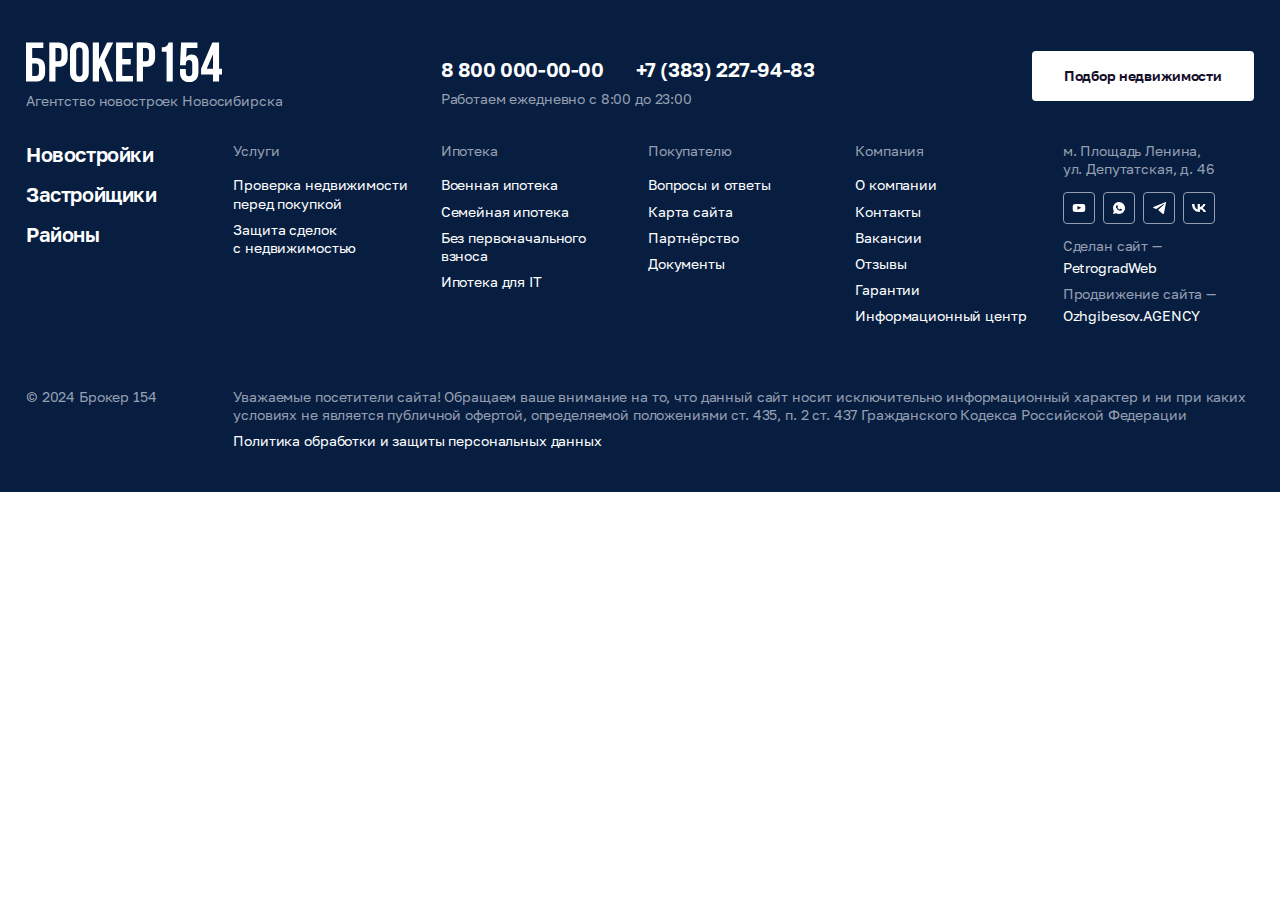
<file: index.html>
<!DOCTYPE html>
<html lang="ru">
    <head>
        <meta charset="utf-8">
        <meta http-equiv="X-UA-Compatible" content="IE=edge">
        <title>Брокер 154</title>
        <meta name="theme-color" content="#fff">
        <meta name="apple-mobile-web-app-status-bar-style" content="black-translucent">
        <meta name="viewport" content="width=device-width, user-scalable=no, initial-scale=1.0, maximum-scale=1.0, minimum-scale=1.0">
        <link rel="shortcut icon" href="img/favicons/favicon.ico" type="image/x-icon">
        <link rel="icon" sizes="16x16" href="img/favicons/favicon-16x16.png" type="image/png">
        <link rel="icon" sizes="32x32" href="img/favicons/favicon-32x32.png" type="image/png">
        <link rel="apple-touch-icon-precomposed" href="img/favicons/apple-touch-icon-precomposed.png">
        <link rel="apple-touch-icon" href="img/favicons/apple-touch-icon.png">
        <link rel="apple-touch-icon" sizes="57x57" href="img/favicons/apple-touch-icon-57x57.png">
        <link rel="apple-touch-icon" sizes="60x60" href="img/favicons/apple-touch-icon-60x60.png">
        <link rel="apple-touch-icon" sizes="72x72" href="img/favicons/apple-touch-icon-72x72.png">
        <link rel="apple-touch-icon" sizes="76x76" href="img/favicons/apple-touch-icon-76x76.png">
        <link rel="apple-touch-icon" sizes="114x114" href="img/favicons/apple-touch-icon-114x114.png">
        <link rel="apple-touch-icon" sizes="120x120" href="img/favicons/apple-touch-icon-120x120.png">
        <link rel="apple-touch-icon" sizes="144x144" href="img/favicons/apple-touch-icon-144x144.png">
        <link rel="apple-touch-icon" sizes="152x152" href="img/favicons/apple-touch-icon-152x152.png">
        <link rel="apple-touch-icon" sizes="167x167" href="img/favicons/apple-touch-icon-167x167.png">
        <link rel="apple-touch-icon" sizes="180x180" href="img/favicons/apple-touch-icon-180x180.png">
        <link rel="apple-touch-icon" sizes="1024x1024" href="img/favicons/apple-touch-icon-1024x1024.png">
        <link rel="stylesheet" href="styles/main.css">
    </head>
    <body>
        <header class="header"></header>


<main class="main"></main>

        <footer class="footer">
  <div class="container">
    <div class="footer__top">
      <a href="#" class="footer__logo logo">
        <div class="logo__img">
          <img src="./img/svg/logo.svg" alt="logo">
        </div>
        <div class="logo__text">Агентство новостроек Новосибирска</div>
      </a>

      <div class="footer__contacts">
        <div class="footer__contacts-phones">
          <a href="tel:88000000000" class="footer__contacts-phone">8 800 000-00-00</a>
          <a href="tel:+73832279483" class="footer__contacts-phone">+7 (383) 227-94-83</a>
        </div>
        <div class="footer__contacts-text">
          <span>Работаем ежедневно с 8:00 до 23:00</span>
          <span class="shown">м. Площадь Ленина, ул.&nbsp;Депутатская, д.&nbsp;46</span>
        </div>
      </div>
      
      <a href="#" class="footer__button button">Подбор недвижимости</a>
    </div>

    <div class="footer__content">
      <ul class="footer__list">
        <li><a href="#" class="footer__link">Новостройки</a></li>
        <li><a href="#" class="footer__link">Застройщики</a></li>
        <li><a href="#" class="footer__link">Районы</a></li>
      </ul>

      <nav class="nav">
        <div class="nav__group">
          <div class="nav__title">Услуги</div>
          <ul class="nav__list">
            <li><a href="#" class="nav__link">Проверка недвижимости <br> перед&nbsp;покупкой</a></li>
            <li><a href="#" class="nav__link">Защита сделок <br> с&nbsp;недвижимостью</a></li>
          </ul>
        </div>

        <div class="nav__group">
          <div class="nav__title">Ипотека</div>
          <ul class="nav__list">
            <li><a href="#" class="nav__link">Военная ипотека</a></li>
            <li><a href="#" class="nav__link">Семейная ипотека</a></li>
            <li><a href="#" class="nav__link">Без первоначального взноса</a></li>
            <li><a href="#" class="nav__link">Ипотека для IT</a></li>
          </ul>
        </div>

        <div class="nav__group">
          <div class="nav__title">Покупателю</div>
          <ul class="nav__list">
            <li><a href="#" class="nav__link">Вопросы и&nbsp;ответы</a></li>
            <li><a href="#" class="nav__link">Карта сайта</a></li>
            <li><a href="#" class="nav__link">Партнёрство</a></li>
            <li><a href="#" class="nav__link">Документы</a></li>
          </ul>
        </div>

        <div class="nav__group">
          <div class="nav__title">Компания</div>
          <ul class="nav__list">
            <li><a href="#" class="nav__link">О компании</a></li>
            <li><a href="#" class="nav__link">Контакты</a></li>
            <li><a href="#" class="nav__link">Вакансии</a></li>
            <li><a href="#" class="nav__link">Отзывы</a></li>
            <li><a href="#" class="nav__link">Гарантии</a></li>
            <li><a href="#" class="nav__link">Информационный центр</a></li>
          </ul>
        </div>
      </nav>

      <div class="footer__info">
        <div class="footer__contacts">
          <div class="footer__contacts-phones">
            <a href="tel:88000000000" class="footer__contacts-phone">8 800 000-00-00</a>
            <a href="tel:+73832279483" class="footer__contacts-phone">+7 (383) 227-94-83</a>
          </div>
          <div class="footer__contacts-text">
            <span>Работаем ежедневно с 8:00 до 23:00</span>
            <span class="shown">м. Площадь Ленина, ул.&nbsp;Депутатская, д.&nbsp;46</span>
          </div>
        </div>

        <div class="social">
          <a href="#" class="social__item">
            <svg>
              <use xlink:href="./img/sprites/sprite.svg#youtube"></use>
            </svg>
          </a>
          <a href="#" class="social__item">
            <svg>
              <use xlink:href="./img/sprites/sprite.svg#whatsapp"></use>
            </svg>
          </a>
          <a href="#" class="social__item">
            <svg>
              <use xlink:href="./img/sprites/sprite.svg#telegram"></use>
            </svg>
          </a>
          <a href="#" class="social__item">
            <svg>
              <use xlink:href="./img/sprites/sprite.svg#vk"></use>
            </svg>
          </a>
        </div>

        <a href="#" class="footer__button button">Подбор недвижимости</a>

        <div class="footer__creator">
          <a href="#" class="footer__creator-item">
            Сделан сайт — <span>PetrogradWeb</span>
          </a>
          <a href="#" class="footer__creator-item">
            Продвижение сайта — <span>Ozhgibesov.AGENCY</span>
          </a>
        </div>
      </div>
    </div>

    <div class="footer__bottom">
      <div class="footer__copy">&copy; 2024 Брокер 154</div>
      <div class="footer__privacy">
        <div class="footer__privacy-description">
          <p>
            Уважаемые посетители сайта! Обращаем ваше внимание на то, что данный сайт носит исключительно информационный
            характер и ни при каких условиях не является публичной офертой, определяемой положениями ст. 435, п. 2 ст.
            437 Гражданского Кодекса Российской Федерации
          </p>
        </div>
        <a href="#" class="footer__privacy-link">Политика обработки и защиты персональных данных</a>
      </div>
    </div>
  </div>
</footer>

    </body>
</html>
</file>
<file: styles/main.css>
/*! normalize.css v8.0.1 | MIT License | github.com/necolas/normalize.css */

/* Document
   ========================================================================== */

/**
 * 1. Correct the line height in all browsers.
 * 2. Prevent adjustments of font size after orientation changes in iOS.
 */

html {
  line-height: 1.15;
  /* 1 */
  -webkit-text-size-adjust: 100%;
  /* 2 */
}

/* Sections
   ========================================================================== */

/**
 * Remove the margin in all browsers.
 */

body {
  margin: 0;
}

/**
 * Render the `main` element consistently in IE.
 */

main {
  display: block;
}

/**
 * Correct the font size and margin on `h1` elements within `section` and
 * `article` contexts in Chrome, Firefox, and Safari.
 */

h1 {
  font-size: 2em;
  margin: 0.67em 0;
}

/* Grouping content
   ========================================================================== */

/**
 * 1. Add the correct box sizing in Firefox.
 * 2. Show the overflow in Edge and IE.
 */

hr {
  box-sizing: content-box;
  /* 1 */
  height: 0;
  /* 1 */
  overflow: visible;
  /* 2 */
}

/**
 * 1. Correct the inheritance and scaling of font size in all browsers.
 * 2. Correct the odd `em` font sizing in all browsers.
 */

pre {
  font-family: monospace, monospace;
  /* 1 */
  font-size: 1em;
  /* 2 */
}

/* Text-level semantics
   ========================================================================== */

/**
 * Remove the gray background on active links in IE 10.
 */

a {
  background-color: transparent;
}

/**
 * 1. Remove the bottom border in Chrome 57-
 * 2. Add the correct text decoration in Chrome, Edge, IE, Opera, and Safari.
 */

abbr[title] {
  border-bottom: none;
  /* 1 */
  text-decoration: underline;
  /* 2 */
  text-decoration: underline dotted;
  /* 2 */
}

/**
 * Add the correct font weight in Chrome, Edge, and Safari.
 */

b,
strong {
  font-weight: bolder;
}

/**
 * 1. Correct the inheritance and scaling of font size in all browsers.
 * 2. Correct the odd `em` font sizing in all browsers.
 */

code,
kbd,
samp {
  font-family: monospace, monospace;
  /* 1 */
  font-size: 1em;
  /* 2 */
}

/**
 * Add the correct font size in all browsers.
 */

small {
  font-size: 80%;
}

/**
 * Prevent `sub` and `sup` elements from affecting the line height in
 * all browsers.
 */

sub,
sup {
  font-size: 75%;
  line-height: 0;
  position: relative;
  vertical-align: baseline;
}

sub {
  bottom: -0.25em;
}

sup {
  top: -0.5em;
}

/* Embedded content
   ========================================================================== */

/**
 * Remove the border on images inside links in IE 10.
 */

img {
  border-style: none;
}

/* Forms
   ========================================================================== */

/**
 * 1. Change the font styles in all browsers.
 * 2. Remove the margin in Firefox and Safari.
 */

button,
input,
optgroup,
select,
textarea {
  font-family: inherit;
  /* 1 */
  font-size: 100%;
  /* 1 */
  line-height: 1.15;
  /* 1 */
  margin: 0;
  /* 2 */
}

/**
 * Show the overflow in IE.
 * 1. Show the overflow in Edge.
 */

button,
input {
  /* 1 */
  overflow: visible;
}

/**
 * Remove the inheritance of text transform in Edge, Firefox, and IE.
 * 1. Remove the inheritance of text transform in Firefox.
 */

button,
select {
  /* 1 */
  text-transform: none;
}

/**
 * Correct the inability to style clickable types in iOS and Safari.
 */

button,
[type="button"],
[type="reset"],
[type="submit"] {
  -webkit-appearance: button;
}

/**
 * Remove the inner border and padding in Firefox.
 */

button::-moz-focus-inner,
[type="button"]::-moz-focus-inner,
[type="reset"]::-moz-focus-inner,
[type="submit"]::-moz-focus-inner {
  border-style: none;
  padding: 0;
}

/**
 * Restore the focus styles unset by the previous rule.
 */

button:-moz-focusring,
[type="button"]:-moz-focusring,
[type="reset"]:-moz-focusring,
[type="submit"]:-moz-focusring {
  outline: 1px dotted ButtonText;
}

/**
 * Correct the padding in Firefox.
 */

fieldset {
  padding: 0.35em 0.75em 0.625em;
}

/**
 * 1. Correct the text wrapping in Edge and IE.
 * 2. Correct the color inheritance from `fieldset` elements in IE.
 * 3. Remove the padding so developers are not caught out when they zero out
 *    `fieldset` elements in all browsers.
 */

legend {
  box-sizing: border-box;
  /* 1 */
  color: inherit;
  /* 2 */
  display: table;
  /* 1 */
  max-width: 100%;
  /* 1 */
  padding: 0;
  /* 3 */
  white-space: normal;
  /* 1 */
}

/**
 * Add the correct vertical alignment in Chrome, Firefox, and Opera.
 */

progress {
  vertical-align: baseline;
}

/**
 * Remove the default vertical scrollbar in IE 10+.
 */

textarea {
  overflow: auto;
}

/**
 * 1. Add the correct box sizing in IE 10.
 * 2. Remove the padding in IE 10.
 */

[type="checkbox"],
[type="radio"] {
  box-sizing: border-box;
  /* 1 */
  padding: 0;
  /* 2 */
}

/**
 * Correct the cursor style of increment and decrement buttons in Chrome.
 */

[type="number"]::-webkit-inner-spin-button,
[type="number"]::-webkit-outer-spin-button {
  height: auto;
}

/**
 * 1. Correct the odd appearance in Chrome and Safari.
 * 2. Correct the outline style in Safari.
 */

[type="search"] {
  -webkit-appearance: textfield;
  /* 1 */
  outline-offset: -2px;
  /* 2 */
}

/**
 * Remove the inner padding in Chrome and Safari on macOS.
 */

[type="search"]::-webkit-search-decoration {
  -webkit-appearance: none;
}

/**
 * 1. Correct the inability to style clickable types in iOS and Safari.
 * 2. Change font properties to `inherit` in Safari.
 */

::-webkit-file-upload-button {
  -webkit-appearance: button;
  /* 1 */
  font: inherit;
  /* 2 */
}

/* Interactive
   ========================================================================== */

/*
 * Add the correct display in Edge, IE 10+, and Firefox.
 */

details {
  display: block;
}

/*
 * Add the correct display in all browsers.
 */

summary {
  display: list-item;
}

/* Misc
   ========================================================================== */

/**
 * Add the correct display in IE 10+.
 */

template {
  display: none;
}

/**
 * Add the correct display in IE 10.
 */

[hidden] {
  display: none;
}

@font-face {
  font-family: 'Golos Text';
  src: local("Golos Text Regular"), local("Golos-Text-Regular"), url("../fonts/GolosText/GolosText-Regular.woff2") format("woff2"), url("../fonts/GolosText/GolosText-Regular.woff") format("woff");
  font-weight: 400;
  font-style: normal;
  font-display: swap;
}

@font-face {
  font-family: 'Golos Text';
  src: local("Golos Text Demi Bold"), local("Golos-Text-Demi-Bold"), url("../fonts/GolosText/GolosText-DemiBold.woff2") format("woff2"), url("../fonts/GolosText/GolosText-DemiBold.woff") format("woff");
  font-weight: 600;
  font-style: normal;
  font-display: swap;
}

*,
*::before,
*::after {
  box-sizing: border-box;
}

html {
  font-family: "Golos Text", sans-serif;
  font-size: 14px;
  font-style: normal;
  font-weight: normal;
  -webkit-animation: bugfix infinite 1s;
  line-height: 1.3;
  letter-spacing: -0.01em;
  margin: 0;
  padding: 0;
}

body {
  font-style: normal;
  font-weight: normal;
  -webkit-animation: bugfix infinite 1s;
  line-height: 1.3;
  letter-spacing: -0.01em;
  margin: 0;
  padding: 0;
}

input,
textarea {
  -webkit-animation: bugfix infinite 1s;
  line-height: inherit;
  margin: 0;
  padding: 0;
}

a {
  color: unset;
}

a,
a:hover {
  text-decoration: none;
}

button,
input,
a,
textarea {
  outline: none;
  cursor: pointer;
  font: inherit;
}

button:focus,
button:active,
input:focus,
input:active,
a:focus,
a:active,
textarea:focus,
textarea:active {
  outline: none;
}

h1,
h2,
h3,
h4,
h5,
h6 {
  font: inherit;
  margin: 0;
  padding: 0;
}

p {
  margin-top: 0;
  margin-bottom: 0;
}

img {
  width: 100%;
  height: auto;
  display: block;
}

ul,
ol {
  padding: 0;
  margin: 0;
  list-style-type: none;
}

ul li,
ol li {
  margin: 0;
  padding: 0;
}

.container {
  max-width: 1500px;
  padding: 0 26px;
  margin: 0 auto;
}

input[type="number"]::-webkit-inner-spin-button,
input[type="number"]::-webkit-outer-spin-button {
  -webkit-appearance: none;
  margin: 0;
}

input[type="number"] {
  -moz-appearance: textfield;
}

:focus {
  outline-style: none;
  outline-width: 0 !important;
  outline-color: none !important;
}

.logo {
  display: inline-block;
}

.logo__img {
  width: 196px;
  margin-bottom: 10px;
}

.logo__text {
  color: #959FB0;
}

.nav {
  display: grid;
  grid-template-columns: repeat(4, 1fr);
  grid-gap: 0 16px;
}

.nav__title {
  color: #959FB0;
  margin-bottom: 16px;
}

.nav__list li {
  letter-spacing: -.01em;
}

.nav__list li:not(:last-child) {
  margin-bottom: 8px;
}

.button {
  display: inline-flex;
  align-items: center;
  justify-content: center;
  height: 50px;
  padding: 0 32px;
  border: none;
  border-radius: 4px;
  background-color: #fff;
  font-size: 14px;
  font-weight: 600;
  color: #160F29;
  line-height: 1.2;
}

.social {
  display: inline-flex;
}

.social__item {
  flex-shrink: 0;
  width: 32px;
  height: 32px;
  border-radius: 4px;
  border: 1px solid #959FB0;
  padding: 3px;
}

.social__item:not(:last-child) {
  margin-right: 8px;
}

.social__item svg {
  width: 100%;
  height: 100%;
}

.footer {
  padding: 42px 0;
  background-color: #071E41;
  color: #fff;
}

.footer .logo {
  grid-column: span 2;
  width: max-content;
}

.footer__top {
  display: grid;
  grid-template-columns: repeat(6, 1fr);
  grid-gap: 0 16px;
  align-items: center;
  margin-bottom: 32px;
}

.footer__top .footer__contacts {
  grid-column: span 2;
  margin: auto 0 2px;
}

.footer__top .footer__contacts-item {
  display: block;
}

.footer__top .footer__contacts-item:not(:last-child) {
  margin-right: 32px;
}

.footer__top .footer__contacts-phones {
  display: inline-flex;
  margin-bottom: 8px;
}

.footer__top .footer__contacts-text span:not(.shown) {
  display: initial;
}

.footer__top .footer__contacts-text span.shown {
  display: none;
}

.footer__button {
  grid-column: span 2;
  margin-left: auto;
}

.footer__content {
  display: grid;
  grid-template-columns: repeat(6, 1fr);
  grid-gap: 0 16px;
  margin-bottom: 62px;
}

.footer__content .nav {
  grid-column: span 4;
}

.footer__list li {
  font-size: 20px;
  font-weight: 600;
  line-height: 1.2;
  letter-spacing: -.02em;
}

.footer__list li:not(:last-child) {
  margin-bottom: 16px;
}

.footer__info {
  display: flex;
  flex-direction: column;
}

.footer__info .social {
  margin: auto 0;
}

.footer__info .footer__button {
  display: none;
}

.footer__contacts {
  margin-bottom: 5px;
}

.footer__contacts-item {
  display: none;
}

.footer__contacts-item.shown {
  display: block;
}

.footer__contacts-item.shown .footer__contacts-phone {
  display: none;
}

.footer__contacts-phone {
  display: inline-block;
  font-size: 20px;
  font-weight: 600;
  color: #fff;
  letter-spacing: -.02em;
}

.footer__contacts-phone:not(:last-child) {
  margin-right: 32px;
}

.footer__contacts-phones {
  display: none;
  align-items: center;
}

.footer__contacts-text {
  color: #959FB0;
}

.footer__contacts-text span:not(.shown) {
  display: none;
}

.footer__creator {
  margin-top: 5px;
}

.footer__creator-item {
  display: inline-block;
  color: #959FB0;
}

.footer__creator-item:not(:last-child) {
  margin-bottom: 8px;
}

.footer__creator-item span {
  display: inline-block;
  color: #fff;
  margin: 4px 0 0;
}

.footer__bottom {
  display: grid;
  grid-template-columns: repeat(6, 1fr);
  grid-gap: 0 16px;
}

.footer__copy {
  color: #959FB0;
}

.footer__privacy {
  grid-column: span 5;
}

.footer__privacy-description {
  color: #959FB0;
  margin-bottom: 8px;
}

@media (max-width: 1200px) {
  .container {
    max-width: 960px;
  }

  .logo__img {
    width: 175px;
    margin-bottom: 0;
  }

  .logo__text {
    display: none;
  }

  .nav__title {
    margin-bottom: 20px;
  }

  .nav__list li:not(:last-child) {
    margin-bottom: 16px;
  }

  .button {
    width: 100%;
  }

  .footer {
    font-size: 12px;
    padding-bottom: 24px;
  }

  .footer__top {
    grid-template-columns: repeat(4, 1fr);
  }

  .footer__top .footer__contacts {
    display: none;
  }

  .footer__button {
    display: none;
  }

  .footer__content {
    grid-template-columns: repeat(4, 1fr);
  }

  .footer__content {
    margin-bottom: 24px;
  }

  .footer__content .nav {
    margin-bottom: 33px;
  }

  .footer__list {
    grid-column: span 4;
    display: grid;
    grid-template-columns: repeat(4, 1fr);
    grid-gap: 0 16px;
    margin-bottom: 34px;
  }

  .footer__list li {
    font-size: 16px;
  }

  .footer__list li:not(:last-child) {
    margin-bottom: 0;
  }

  .footer__info {
    display: grid;
    grid-template-columns: repeat(4, 1fr);
    grid-gap: 0 16px;
    grid-column: span 4;
    border-top: 1px solid #959FB0;
    padding-top: 19px;
  }

  .footer__info .social {
    margin: -4px 0 0;
  }

  .footer__info .footer__button {
    display: inline-flex;
    grid-column: span 4;
    margin: 32px 0 24px;
  }

  .footer__contacts {
    grid-column: span 3;
    margin: 0;
  }

  .footer__contacts-item {
    display: block;
    padding-right: 10px;
  }

  .footer__contacts-item.shown .footer__contacts-phone {
    display: inline-block;
    margin-bottom: 12px;
  }

  .footer__contacts-phone {
    display: inline-block;
    padding-right: 10px;
  }

  .footer__contacts-phone:not(:last-child) {
    margin-right: 0;
  }

  .footer__contacts-phones {
    margin-bottom: 12px;
    display: grid;
    grid-template-columns: repeat(2, 1fr);
  }

  .footer__contacts-text {
    display: grid;
    grid-template-columns: repeat(2, 1fr);
  }

  .footer__contacts-text span {
    padding-right: 10px;
  }

  .footer__contacts-text span:not(.shown) {
    display: inline;
  }

  .footer__creator {
    display: grid;
    grid-template-columns: repeat(2, 1fr);
    grid-gap: 0 16px;
    grid-column: span 4;
    margin: 0;
  }

  .footer__creator-item {
    font-size: 14px;
  }

  .footer__creator-item:not(:last-child) {
    margin-bottom: 0;
  }

  .footer__creator-item span {
    margin: 0;
  }

  .footer__bottom {
    grid-template-columns: repeat(4, 1fr);
  }

  .footer__bottom {
    font-size: 14px;
  }

  .footer__copy {
    order: +1;
  }

  .footer__privacy {
    grid-column: span 4;
    margin-bottom: 16px;
  }
}

@media (max-width: 700px) {
  .container {
    max-width: 540px;
    padding: 0 8px;
  }

  .nav {
    grid-template-columns: repeat(1, 1fr);
    grid-gap: 17px 0;
  }

  .nav__list {
    display: grid;
    grid-template-columns: repeat(2, 1fr);
    grid-gap: 0 7px;
  }

  .footer {
    padding: 32px 0;
  }

  .footer__top {
    grid-template-columns: repeat(1, 1fr);
    grid-gap: 0;
  }

  .footer__top {
    margin-bottom: 35px;
  }

  .footer__content {
    grid-template-columns: repeat(1, 1fr);
    grid-gap: 0;
  }

  .footer__content .nav {
    grid-column: span 1;
    margin-bottom: 24px;
  }

  .footer__list {
    grid-column: span 1;
    grid-template-columns: repeat(2, 1fr);
    grid-gap: 16px 7px;
    margin-bottom: 32px;
  }

  .footer__info {
    grid-column: span 1;
    grid-template-columns: repeat(1, 1fr);
    border: none;
    padding-top: 0;
  }

  .footer__info .social {
    margin: -0;
  }

  .footer__info .footer__button {
    grid-column: span 1;
    margin: 24px 0;
  }

  .footer__contacts {
    grid-column: span 1;
    margin-bottom: 16px;
  }

  .footer__contacts-item {
    padding-right: 0;
  }

  .footer__contacts-phone {
    font-size: 16px;
    padding-right: 0;
  }

  .footer__contacts-phones {
    margin-bottom: 14px;
    grid-gap: 0 7px;
  }

  .footer__contacts-text {
    grid-template-columns: repeat(1, 1fr);
    grid-gap: 8px 0;
  }

  .footer__contacts-text span {
    padding-right: 0;
  }

  .footer__creator {
    grid-column: span 1;
    grid-template-columns: repeat(1, 1fr);
    grid-gap: 10px 0;
  }

  .footer__creator-item {
    font-size: 12px;
  }

  .footer__bottom {
    grid-template-columns: repeat(1, 1fr);
    grid-gap: 0;
  }

  .footer__bottom {
    font-size: 12px;
  }
}
/*# sourceMappingURL=maps/main.css.map */
</file>
